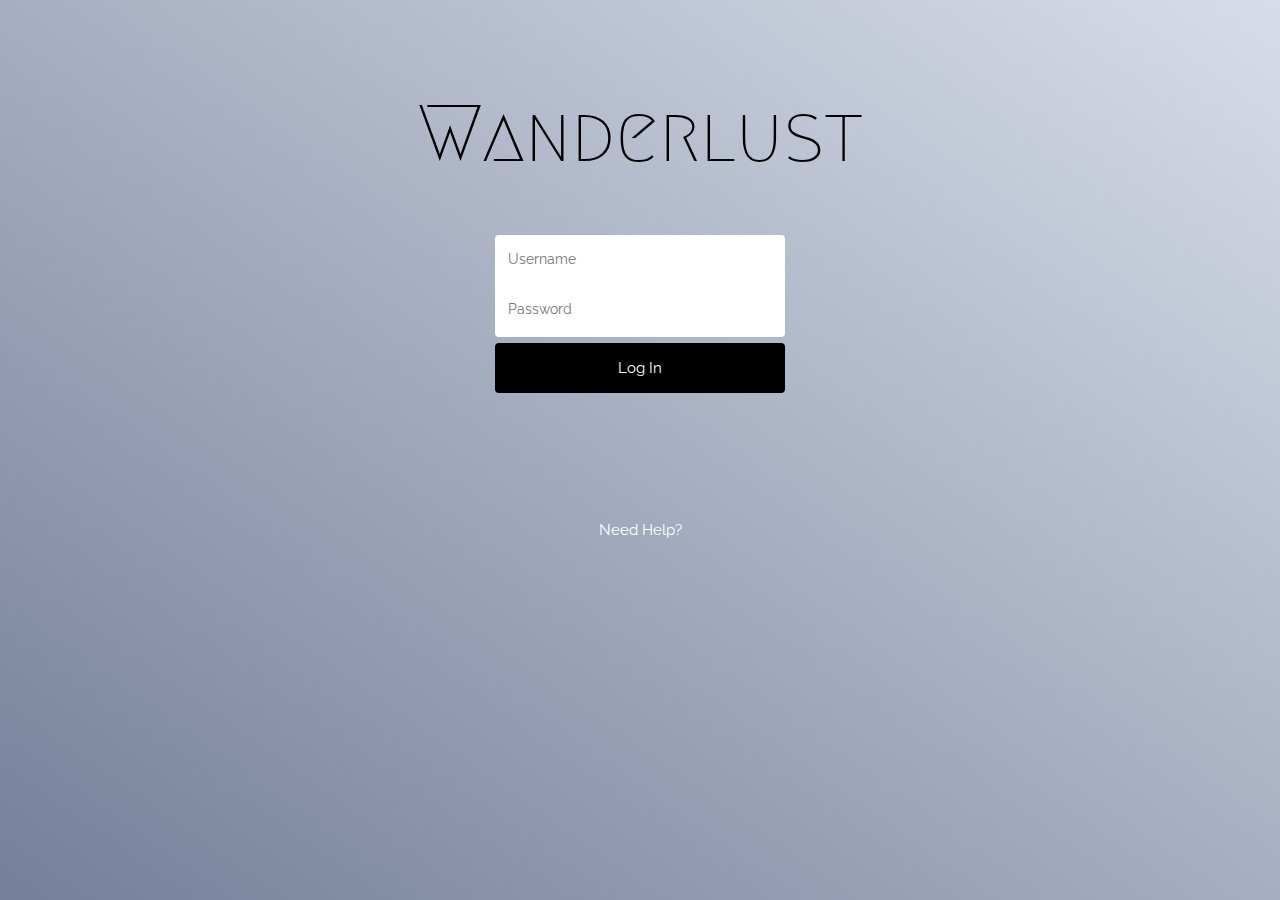
<file: index.html>
<!DOCTYPE html>
<html lang="en">

<head>
   <title>Wanderlust | Viaja con tus amigos! Explora, organiza y comparte las memorias de tus roadtrips en un solo lugar.</title>
    <meta charset="UTF-8">
    <meta name="viewport" content="width=device-width, initial-scale=1.0">
    <meta http-equiv="X-UA-Compatible" content="ie=edge">
    <link rel="stylesheet" href="assets/css/main.css">
    <link rel="icon" href="assets/images/heart_.png">
    <link href="https://fonts.googleapis.com/css?family=Megrim|Open+Sans+Condensed:300|Raleway" rel="stylesheet">
    <link rel="stylesheet" href="https://cdnjs.cloudflare.com/ajax/libs/font-awesome/4.7.0/css/font-awesome.min.css">
</head>

<body>
    <div id="destination" class="wrapper contenido">
        <header class="main-header">
            <h1>Wanderlust</h1>
            <nav>
                <a class="nav-options" href="#pinboard">Pinboard</a>
                <a class="nav-options" href="#">Calendar</a>
                <a class="nav-options" href="#">Friends</a>
                <a class="nav-options" href="#">Messages</a>
                <div class="tooltip">
                    <h2>INBOX (3) <span>/ SENT</span></h2>
                    <i class="fa fa-pencil-square-o"></i>
                    <div class="messages">
                        <div class="message unread">
                            <img src="assets/images/friends/mariana_gutierrez.jpg" alt="Gabriella Ram">
                            <h1>Mariana Gutierrez</h1>
                            <span> Are you coming to the roadtrip?</span>
                        </div>
                        <div class="message unread">
                            <img src="assets/images/friends/leidy_rosmery.jpg" alt="Leidy Rosmery">
                            <h1>Leidy Rosmery</h1>
                            <span> Are you coming to the roadtrip?</span>
                        </div>
                        <div class="message unread">
                            <img src="assets/images/friends/ciela_ramirez.jpg" alt="Gabriella Ram">
                            <h1>Ciela Ramirez</h1>
                            <span> Are you coming to the roadtrip?</span>
                        </div>
                        <div class="message">
                            <img src="assets/images/friends/gabriella_ram.jpg" alt="Gabriella Ram">
                            <h1>Gabriella Ram</h1>
                            <span> Are you coming to the roadtrip?</span>
                        </div>
                        <div class="message">
                            <img src="assets/images/friends/cercei_lannister.png" alt="Gabriella Ram">
                            <h1>Cercei Lannister</h1>
                            <span> Are you coming to the roadtrip?</span>
                        </div>
                    </div>
                </div>
            </nav>
            <div class="user-login">
                <span class="welcome">Welcome </span>
                <a href="#" id="usuario"></a>
            </div>
            <img class="user" src="assets/images/friends/annia_j.jpg">
        </header>
        <div id="machu-picchu" name="machu-picchu" class="destination-details">
            <h1>Road Trip to Machu Picchu</h1>
            <h2>March 3rd -  10th</h2>
        </div>
        <div id="paracas" name="paracas" class="destination-details hide">
            <h1>Road Trip to Paracas</h1>
            <h2>March 3rd -  10th</h2>
        </div>
        <div id="nazca" name="nazca" class="destination-details hide">
            <h1>Road Trip to Nazca</h1>
            <h2>March 3rd -  10th</h2>
        </div>
        <div id="colca-canyon" name="colca-canyon" class="destination-details hide">
            <h1>Road Trip to Colca Canyon</h1>
            <h2>March 3rd -  10th</h2>
        </div>
        <div id="puno" name="puno" class="destination-details hide">
            <h1>Road Trip to Puno</h1>
            <h2>March 3rd -  10th</h2>
        </div>
        <i id="heart" class="fa fa-heart"></i>
        <i id="unheart" class="fa fa-heart-o"></i>
        <div class="destination"></div>
        <div id="friend-avatar">
            <img src="assets/images/friends/gabriella_ram.jpg" alt="Gabriella Ram">
            <img src="assets/images/friends/leidy_rosmery.jpg" alt="Leidy Rosmery">
            <img src="assets/images/friends/mariana_gutierrez.jpg" alt="Gabriella Ram">
        </div>
        <nav class="menu">
            <a name="machu-picchu" class="option" href="#">
                <span class="num">1</span>
                <span class="roadtrip">Machu Picchu</span>
            </a>
            <a name="paracas" class="option" href="#">
                <span class="num">2</span>
                <span class="roadtrip">Paracas</span>
            </a>
            <a name="nazca" class="option" href="#">
                <span class="num">3</span>
                <span class="roadtrip">Nazca</span>
            </a>
            <a name="colca-canyon" class="option" href="#">
                <span class="num">4</span>
                <span class="roadtrip">Colca Canyon</span>
            </a>
            <a name="puno" class="option" href="#">
                <span class="num">5</span>
                <span class="roadtrip">Puno</span>
            </a>
        </nav>
    </div>
    <section id="pinboard">
        <header class="pinboard-header">
            <h2>Your pinboard</h2>
            <div class="sort-by">
                <span>SORT BY</span>
                <div class="circle videos"></div>
                <div class="circle music"></div>
                <div class="circle images"></div>
            </div>
        </header>
        <div id="dropZone" class="pinboard-items"></div>
    </section>
    <script src="assets/js/app.js"></script>
</body>

</html>
</file>
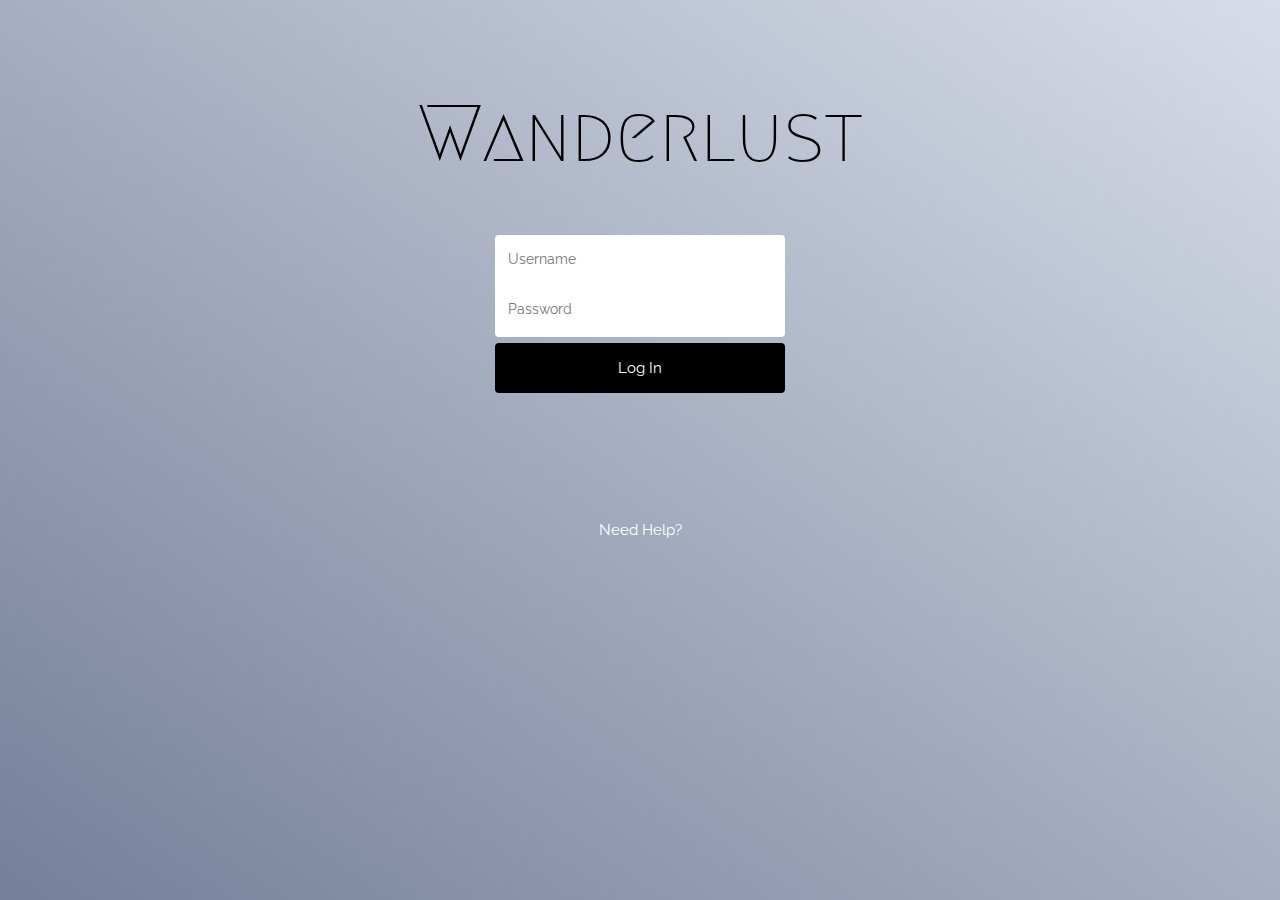
<file: usuario.html>
<!doctype html>

<html>

<head>
    <title>Wanderlust | Sign in</title>
    <meta charset="UTF-8">
    <meta name="viewport" content="initial-scale=1.0">
    <link rel="stylesheet" type="text/css" href="assets/css/login.css">
    <link rel="icon" href="assets/images/heart_.png">
    <link href="https://fonts.googleapis.com/css?family=Megrim|Open+Sans+Condensed:300|Raleway" rel="stylesheet">
</head>

<body>
    <header>
        <h1>Wanderlust</h1>
    </header>
    <div id="form">
        <form action="index.html">
            <table>
                <tr>
                    <td>
                        <input id="username" type="text" name="data" class="data email" placeholder="Username" />
                    </td>
                </tr>
                <tr>
                    <td><span id="error-a" class="error"></span></td>
                </tr>
                <tr>
                    <td>
                        <input id="pw" type="password" name="data" class="data password" placeholder="Password" />
                    </td>
                </tr>
                <tr>
                    <td><span id="error-b" class="error"></span></td>
                </tr>
            </table>
        </form>
    </div>
    <div>
        <button type="submit" id="sign-in" value=" Loguearse">Log In</button>
    </div>
    <div class="log-in">
        <a href="#">Need Help?</a>
    </div>
    <script type="text/javascript" src="assets/js/usuario.js"></script>
</body>

</html>
</file>
<file: assets/css/main.css>
body {
    margin: 0;
    padding: 0;
}


/*
    ==========================
    HEADER
    ==========================
*/

.user-login {
    font: 15px 'Raleway', sans-serif;
    color: #333;
    position: absolute;
    top: 20px;
    right: 100px;
}

#usuario {
    color: #333;
    text-decoration: none;
    font-weight: bold;
}

.main-header {
    background-color: #fff;
    box-sizing: border-box;
    padding: 10px 50px;
    position: absolute;
    height: 55px;
    width: 100%;
    z-index: 5;
}

.main-header h1 {
    display: inline;
    font: 30px 'Megrim', sans-serif;
    color: #2A3133;
}

.main-header nav {
    display: inline;
    margin-left: 160px;
}

.nav-options {
    box-sizing: border-box;
    font: 600 20px 'Open Sans Condensed', sans-serif;
    color: #2A3133;
    text-decoration: none;
    border-right: 1px solid #2A3133;
    position: relative;
    top: -2px;
    margin-right: -5px;
    padding: 2px 50px;
}

.nav-options:last-child {
    border: none;
}

.nav-options:hover {
    background: #2A3133;
    font-weight: 100;
    color: #fff;
    padding: 14px 50px;
}

.user {
    border-radius: 50%;
    height: 35px;
    float: right;
    cursor: pointer;
}

.wrapper {
    background-image: url(../images/machu-picchu.jpg);
    background-repeat: no-repeat;
    background-size: 100%;
    position: relative;
    height: 662px;
}

.destination {
    background: rgba(22, 46, 58, 0.5);
    height: 662px;
    overflow: hidden;
}

.destination-details {
    font: 25px 'Open Sans Condensed', sans-serif;
    color: #fff;
    position: absolute;
    bottom: 120px;
    left: 50px;
    width: 450px;
}

.destination-details h1 {
    font-weight: bold;
    margin: 0;
}

.destination-details h2 {
    font-weight: 100;
    margin: 0;
}

#heart,
#unheart {
    font-size: 30px;
    color: rgb(230, 76, 101);
    position: absolute;
    bottom: 133px;
    left: 290px;
    cursor: pointer;
}

#heart {
    visibility: hidden;
}

#friend-avatar {
    position: absolute;
    width: 500px;
    bottom: 30px;
    left: 50px;
}

#friend-avatar img {
    border: 2px solid #fff;
    border-radius: 50%;
    margin-right: 10px;
    height: 40px;
}


/*
    ==========================
    MENU DESPLEGABLE
    ==========================
*/

.menu {
    background-color: rgba(0, 0, 0, 0.2);
    font: 100 15px 'Raleway', serif;
    box-sizing: border-box;
    line-height: 42px;
    position: absolute;
    top: 0;
    right: 0px;
    min-width: 40px;
    height: 100%;
    padding: 230px 0;
    overflow: hidden;
}

.num {
    box-sizing: border-box;
    color: #fff;
    position: absolute;
    left: 0;
    padding: 0 16px;
}

.option {
    color: #9d9d9d;
    text-decoration: none;
    text-transform: uppercase;
    box-shadow: 0 0 rgba(0, 0, 0, 1) inset;
    position: relative;
    height: 40px;
    width: 20px;
    display: block;
    padding-left: 20px;
    -webkit-transition: all 1s;
    -o-transition: all 1s;
    transition: all 1s;
}

.roadtrip {
    display: block;
    width: 120px;
}

.option span:nth-child(2) {
    position: absolute;
    padding: 0 100px 0 0;
    left: 50px;
}

.option:hover {
    color: #fff;
    box-shadow: -200px 0 rgba(0, 0, 0, 1) inset;
}


/*
    ==========================
    PINBOARD
    ==========================
*/

#pinboard {
    height: 500px;
}

.pinboard-header {
    position: relative;
    box-sizing: border-box;
    background-color: #fff;
    padding: 10px 50px;
    height: 100px;
}

.pinboard-header h2 {
    font: bold 20px 'Raleway', serif;
    color: #636869;
    position: relative;
    top: 25px;
    float: left;
    margin: 0;
}

.sort-by {
    font: bold 15px 'Raleway', serif;
    color: #B6C1C3;
    position: relative;
    top: 25px;
    height: 25px;
    float: right;
}

.sort-by span {
    margin-right: 50px;
}

.circle {
    border-radius: 50%;
    display: inline-block;
    position: relative;
    height: 15px;
    width: 15px;
    cursor: pointer;
}

.sort-by .videos {
    border: 2px solid #49CEC7;
    top: 3px;
}

.sort-by .images {
    border: 2px solid #E66E4C;
    top: 3px;
}

.sort-by .music {
    border: 2px solid #239FDB;
    top: 3px;
}

.pinboard-items {
    background-color: #EDEFF0;
    position: relative;
    min-height: 400px;
    padding: 30px;
}

.image-container,
.video-container {
    margin: 10px;
    background-color: #000;
    border-radius: 5px;
    display: inline-block;
    position: relative;
    width: 300px;
    height: 300px;
    overflow: hidden;
}

.image-container img {
    height: 300px;
}

.video-container video {
    margin-top: 70px;
    height: 169px;
}

.pinboard-items .fa-heart-o {
    font-size: 22px;
    color: #E64C65;
    position: absolute;
    top: 15px;
    left: 15px;
    cursor: pointer;
}

.pinboard-items .fa-trash {
    position: absolute;
    color: #fff;
    bottom: 15px;
    right: 15px;
    cursor: pointer;
}

.pinboard-items .videos {
    position: absolute;
    border: 2px solid #49CEC7;
    top: 15px;
    right: 15px;
    cursor: default;
}

.pinboard-items .images {
    border: 2px solid #E66E4C;
    position: absolute;
    top: 15px;
    right: 15px;
    cursor: default;
}


/*
    ==========================
    TOOLTIP
    ==========================
*/

.tooltip {
    background-color: #fff;
    font-family: 'Open Sans Condensed', sans-serif;
    color: #fff;
    border-radius: 5px;
    position: absolute;
    top: 70px;
    right: 340px;
    width: 350px;
    height: 300px;
    padding: 5px;
    opacity: 0;
    transition: opacity 0.2s;
}

.tooltip:after {
    content: "";
    background-color: #fff;
    transform: rotate(45deg);
    position: absolute;
    top: -7px;
    right: 75px;
    width: 15px;
    height: 15px;
}

.tooltip h2 {
    font-weight: bold;
    font-size: 15px;
    color: #96A1A6;
    margin: 0;
    padding: 10px 20px;
    cursor: pointer;
}

.tooltip .fa-pencil-square-o {
    font-size: 20px;
    color: #7C8990;
    position: absolute;
    top: 15px;
    right: 20px;
    cursor: pointer;
}

.tooltip .fa-pencil-square-o:hover {
    color: #333;
}

.tooltip h2 span {
    font-weight: 100;
    color: #B6C1C3;
}

.messages {
    width: 320px;
    height: 240px;
    margin: auto;
    overflow-x: hidden;
}

.unread {
    background: rgba(0, 0, 0, 0.05);
}

.unread:hover {
    background: rgba(0, 0, 0, 0.1);
}

.message {
    border-bottom: 1px solid #e0e6e7;
    color: #333;
    position: relative;
    width: 300px;
    height: 70px;
    padding-top: 10px;
    margin: 0 10px 0 0;
    cursor: pointer;
}

.message:last-child {
    border: 0;
}

.message img {
    float: left;
    border-radius: 50%;
    width: 55px;
    margin-right: 15px;
}

.message h1 {
    font: bold 16px 'Open Sans Condensed', sans-serif;
}

.message span {
    display: block;
    font-size: 16px;
    height: 20%;
    top: 49%;
    left: 30%;
}

.hide {
    display: none;
}

.show {
    opacity: 1;
}
</file>
<file: assets/css/login.css>
html {
    background-image: linear-gradient(to top right, #757F9A, #D7DDE8);
    background-repeat: no-repeat;
    height: 100%;
    text-align: center;
}

* {
    font-family: 'Raleway', sans-serif;
}

h1 {
    font: 80px 'Megrim', sans-serif;
    margin-top: 7%;
}

a {
    font-size: 15px;
    color: white;
    text-decoration: none;
}

button {
    outline: none;
}

input {
    border: none;
    font-size: 14px;
    padding-right: 10px;
    padding-left: 10px;
    width: 265px;
    height: 40px;
    background: transparent;
    border-top: none;
    outline: none;
}

#form {
    background: white;
    border-radius: 4px;
    width: 290px;
    margin-top: 1%;
    margin-left: auto;
    margin-right: auto;
    margin-bottom: 0.5%;
}

#sign-in {
    background: black;
    font-size: 15px;
    color: white;
    border: none;
    border-radius: 4px;
    width: 290px;
    height: 50px;
    margin-bottom: 10%;
    cursor: pointer;
}

#sign-in:hover {
    background: #262626;
}

.error {
    font-family: 'Raleway', sans-serif;
    font-size: 9px;
    color: gray;
}
</file>
